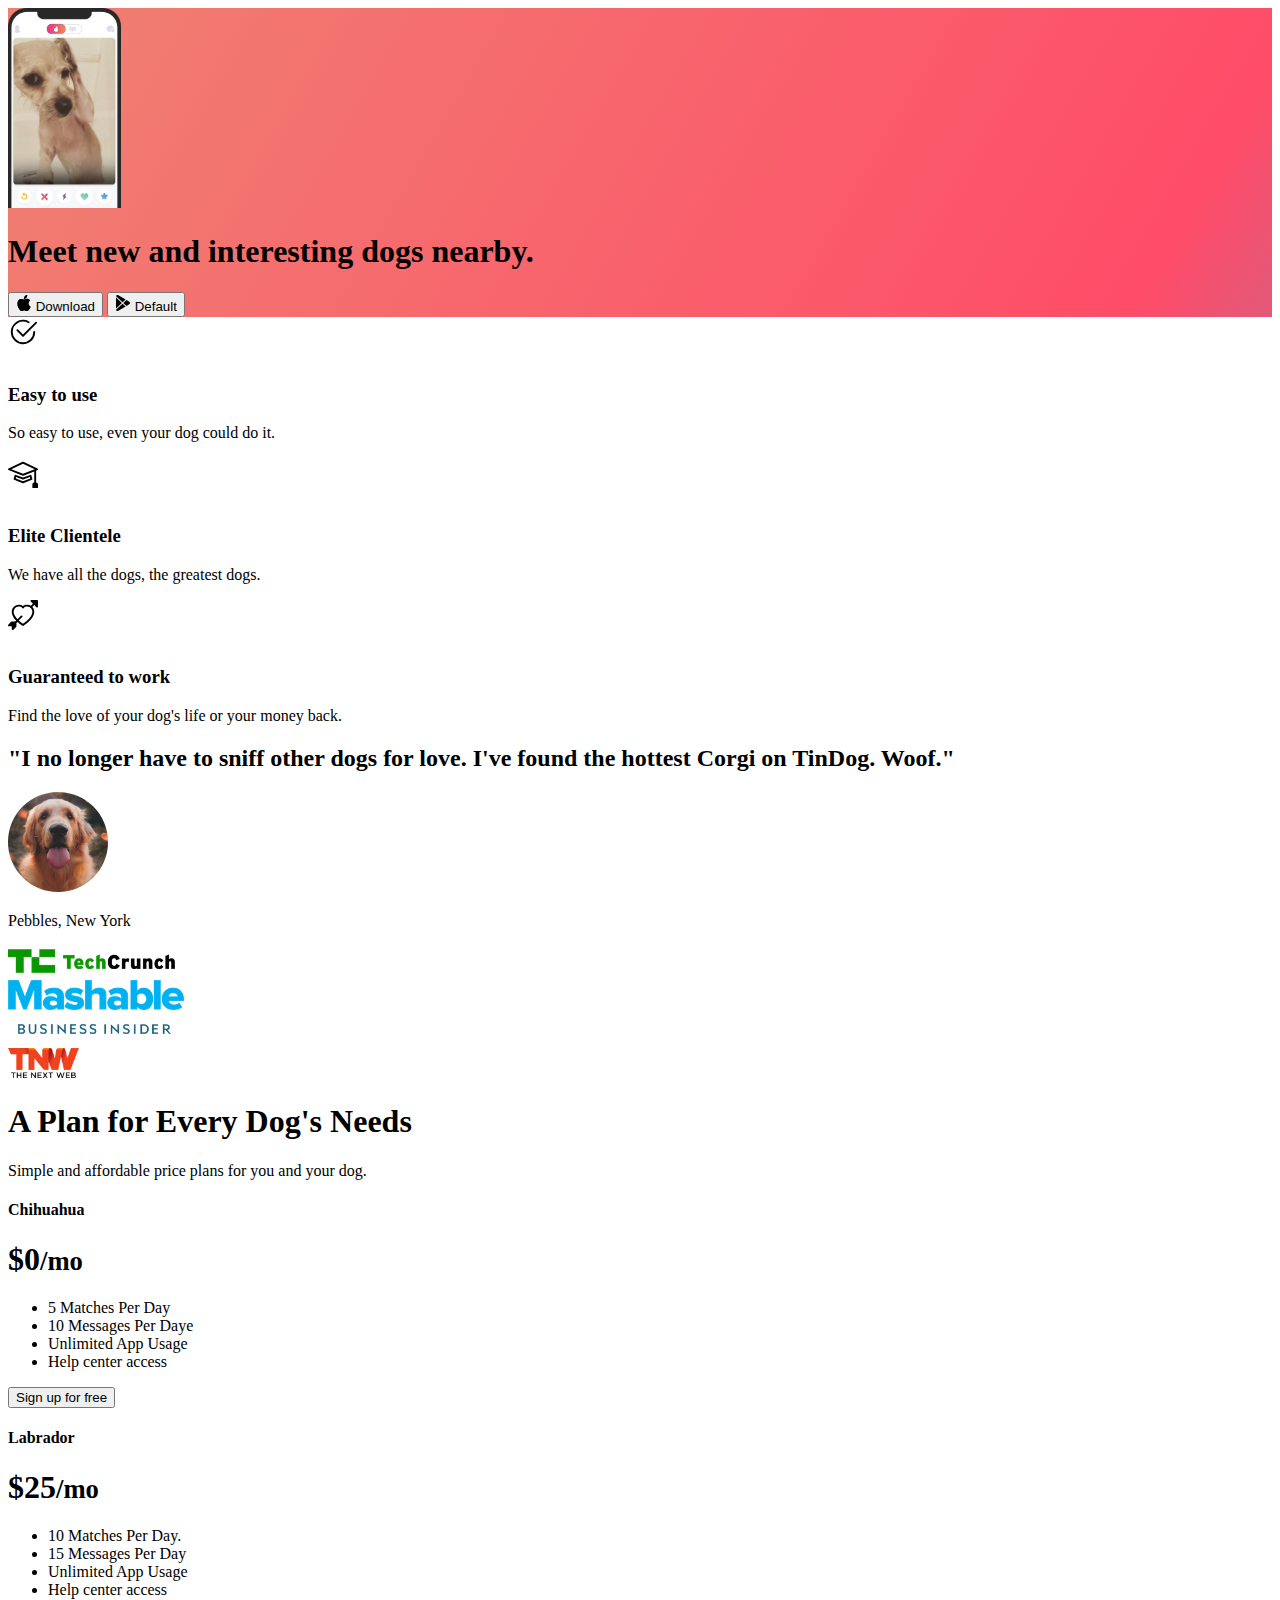
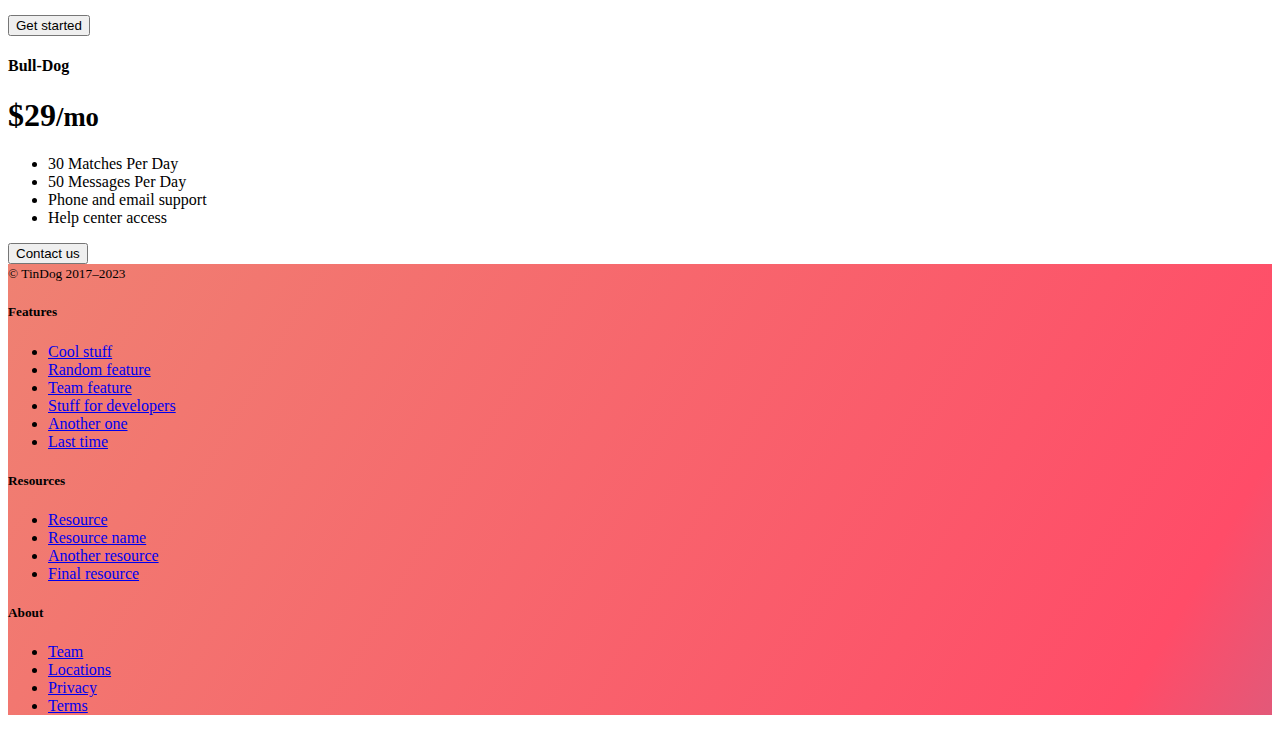
<file: index.html>
<!DOCTYPE html>
<html lang="en">

<head>
  <meta charset="UTF-8">
  <meta name="viewport" content="width=device-width, initial-scale=1.0">
  <title>TinDog</title>
  <link href="https://cdn.jsdelivr.net/npm/bootstrap@5.3.2/dist/css/bootstrap.min.css" rel="stylesheet" integrity="sha384-T3c6CoIi6uLrA9TneNEoa7RxnatzjcDSCmG1MXxSR1GAsXEV/Dwwykc2MPK8M2HN" crossorigin="anonymous">
  <link rel="stylesheet" href="./css/style.css">
</head>

<body>

  <!-- Title -->
  <section id="title" class="gradient-background">

    <div class="container col-xxl-8 px-4 pt-5" >
      <div class="row flex-lg-row-reverse align-items-center g-5 pt-5">
        <div class="col-10 col-sm-8 col-lg-6">
          <img src="./images/iphone.png" class="d-block mx-md-auto img-fluid" alt="Bootstrap Themes"  height="200" loading="lazy">
        </div>
        <div class="col-lg-6">
          <h1 class="display-5 fw-bold text-body-emphasis lh-1 mb-5">Meet new and interesting dogs nearby.</h1>

          <div class="d-grid gap-2 d-md-flex justify-content-md-start mb-3">
            <button type="button" class="btn btn-light btn-lg px-4 me-md-2">
              <svg xmlns="http://www.w3.org/2000/svg" width="16" height="16" fill="currentColor"
                class="bi bi-apple mb-1" viewBox="0 0 16 16">
<path
                  d="M11.182.008C11.148-.03 9.923.023 8.857 1.18c-1.066 1.156-.902 2.482-.878 2.516.024.034 1.52.087 2.475-1.258.955-1.345.762-2.391.728-2.43Zm3.314 11.733c-.048-.096-2.325-1.234-2.113-3.422.212-2.189 1.675-2.789 1.698-2.854.023-.065-.597-.79-1.254-1.157a3.692 3.692 0 0 0-1.563-.434c-.108-.003-.483-.095-1.254.116-.508.139-1.653.589-1.968.607-.316.018-1.256-.522-2.267-.665-.647-.125-1.333.131-1.824.328-.49.196-1.422.754-2.074 2.237-.652 1.482-.311 3.83-.067 4.56.244.729.625 1.924 1.273 2.796.576.984 1.34 1.667 1.659 1.899.319.232 1.219.386 1.843.067.502-.308 1.408-.485 1.766-.472.357.013 1.061.154 1.782.539.571.197 1.111.115 1.652-.105.541-.221 1.324-1.059 2.238-2.758.347-.79.505-1.217.473-1.282Z" />
<path
                  d="M11.182.008C11.148-.03 9.923.023 8.857 1.18c-1.066 1.156-.902 2.482-.878 2.516.024.034 1.52.087 2.475-1.258.955-1.345.762-2.391.728-2.43Zm3.314 11.733c-.048-.096-2.325-1.234-2.113-3.422.212-2.189 1.675-2.789 1.698-2.854.023-.065-.597-.79-1.254-1.157a3.692 3.692 0 0 0-1.563-.434c-.108-.003-.483-.095-1.254.116-.508.139-1.653.589-1.968.607-.316.018-1.256-.522-2.267-.665-.647-.125-1.333.131-1.824.328-.49.196-1.422.754-2.074 2.237-.652 1.482-.311 3.83-.067 4.56.244.729.625 1.924 1.273 2.796.576.984 1.34 1.667 1.659 1.899.319.232 1.219.386 1.843.067.502-.308 1.408-.485 1.766-.472.357.013 1.061.154 1.782.539.571.197 1.111.115 1.652-.105.541-.221 1.324-1.059 2.238-2.758.347-.79.505-1.217.473-1.282Z" />
                  </svg> Download
            </button>
            <button type="button" class="btn btn-outline-ligth btn-lg px-4">
           
              <svg xmlns="http://www.w3.org/2000/svg" width="16" height="16" fill="currentColor"
                class="bi bi-google-play mb-1" viewBox="0 0 16 16">
<path
                  d="M14.222 9.374c1.037-.61 1.037-2.137 0-2.748L11.528 5.04 8.32 8l3.207 2.96 2.694-1.586Zm-3.595 2.116L7.583 8.68 1.03 14.73c.201 1.029 1.36 1.61 2.303 1.055l7.294-4.295ZM1 13.396V2.603L6.846 8 1 13.396ZM1.03 1.27l6.553 6.05 3.044-2.81L3.333.215C2.39-.341 1.231.24 1.03 1.27Z" />
</svg> Default</button>
          </div>
        </div>
      </div>
    </div>

  </section>
  <!-- Features -->

  
  <section id="features">
    <div class="container" >
      
      <div class="row g-4 py-5 row-cols-1 row-cols-lg-3">
        <div class="col d-flex align-items-start">
          <div class="icon-square text-body-emphasis bg-body-secondary d-inline-flex align-items-center justify-content-center fs-4 flex-shrink-0 me-3">
            <svg xmlns="http://www.w3.org/2000/svg" height="30" fill="currentColor" class="bi bi-check2-circle"
            viewBox="0 0 16 16">
  <path
              d="M2.5 8a5.5 5.5 0 0 1 8.25-4.764.5.5 0 0 0 .5-.866A6.5 6.5 0 1 0 14.5 8a.5.5 0 0 0-1 0 5.5 5.5 0 1 1-11 0z" />
  <path
              d="M15.354 3.354a.5.5 0 0 0-.708-.708L8 9.293 5.354 6.646a.5.5 0 1 0-.708.708l3 3a.5.5 0 0 0 .708 0l7-7z" />
  </svg>
          </div>
          <div>
            <h3 class="fs-2 text-body-emphasis">Easy to use</h3>
            <p> 
              So easy to use, even your dog could do it.</p>
  
          </div>
        </div>
        <div class="col d-flex align-items-start">
          <div class="icon-square text-body-emphasis bg-body-secondary d-inline-flex align-items-center justify-content-center fs-4 flex-shrink-0 me-3">
            <svg xmlns="http://www.w3.org/2000/svg" height="30" fill="currentColor" class="bi bi-mortarboard" viewBox="0 0 16 16">
              <path d="M8.211 2.047a.5.5 0 0 0-.422 0l-7.5 3.5a.5.5 0 0 0 .025.917l7.5 3a.5.5 0 0 0 .372 0L14 7.14V13a1 1 0 0 0-1 1v2h3v-2a1 1 0 0 0-1-1V6.739l.686-.275a.5.5 0 0 0 .025-.917l-7.5-3.5ZM8 8.46 1.758 5.965 8 3.052l6.242 2.913L8 8.46Z"/>
              <path d="M4.176 9.032a.5.5 0 0 0-.656.327l-.5 1.7a.5.5 0 0 0 .294.605l4.5 1.8a.5.5 0 0 0 .372 0l4.5-1.8a.5.5 0 0 0 .294-.605l-.5-1.7a.5.5 0 0 0-.656-.327L8 10.466 4.176 9.032Zm-.068 1.873.22-.748 3.496 1.311a.5.5 0 0 0 .352 0l3.496-1.311.22.748L8 12.46l-3.892-1.556Z"/>
              </svg>
          </div>
          <div>
            <h3 class="fs-2 text-body-emphasis">Elite Clientele</h3>
            <p>
              We have all the dogs, the greatest dogs.
             </p>
  
          </div>
        </div>
        <div class="col d-flex align-items-start">
          <div class="icon-square text-body-emphasis bg-body-secondary d-inline-flex align-items-center justify-content-center fs-4 flex-shrink-0 me-3">
            <svg xmlns="http://www.w3.org/2000/svg" height="30" fill="currentColor" class="bi bi-arrow-through-heart"
            viewBox="0 0 16 16">
  <path fill-rule="evenodd"
              d="M2.854 15.854A.5.5 0 0 1 2 15.5V14H.5a.5.5 0 0 1-.354-.854l1.5-1.5A.5.5 0 0 1 2 11.5h1.793l.53-.53c-.771-.802-1.328-1.58-1.704-2.32-.798-1.575-.775-2.996-.213-4.092C3.426 2.565 6.18 1.809 8 3.233c1.25-.98 2.944-.928 4.212-.152L13.292 2 12.147.854A.5.5 0 0 1 12.5 0h3a.5.5 0 0 1 .5.5v3a.5.5 0 0 1-.854.354L14 2.707l-1.006 1.006c.236.248.44.531.6.845.562 1.096.585 2.517-.213 4.092-.793 1.563-2.395 3.288-5.105 5.08L8 13.912l-.276-.182a21.86 21.86 0 0 1-2.685-2.062l-.539.54V14a.5.5 0 0 1-.146.354l-1.5 1.5Zm2.893-4.894A20.419 20.419 0 0 0 8 12.71c2.456-1.666 3.827-3.207 4.489-4.512.679-1.34.607-2.42.215-3.185-.817-1.595-3.087-2.054-4.346-.761L8 4.62l-.358-.368c-1.259-1.293-3.53-.834-4.346.761-.392.766-.464 1.845.215 3.185.323.636.815 1.33 1.519 2.065l1.866-1.867a.5.5 0 1 1 .708.708L5.747 10.96Z" />
  </svg>
          </div>
          <div>
            <h3 class="fs-2 text-body-emphasis">Guaranteed to work</h3>
            <p>Find the love of your dog's life or your money back.</p>
  
          </div>
        </div>
      </div>
    </div>

  </section>
  <!-- Testimonial -->
  <section id="testimonial">
    <div class="container" >
      <div class="my-5">
        <div class="p-5 text-center bg-body-tertiary">
          <div class="container py-4">
            <h2 class="text-body-emphasis">"I no longer have to sniff other dogs for love. I've found the hottest Corgi on
              TinDog. Woof."</h2>
            <img class="profile-img mt-5" src="./images/dog-img.jpg" alt="dog image">
            <p class="col-lg-8 mx-auto lead mt-2">
              Pebbles, New York
            </p>
          </div>

          <div class="container">
            <div class="row">
              <div class="col-lg-3 col-sm-6 mt-3">
                <img src="./images/techcrunch.png" alt="techcrunch" height="30">
              </div>
              <div class="col-lg-3 col-sm-6 mt-3">
                <img src="./images/mashable.png" alt="mashable" height="30">
              </div>
              <div class="col-lg-3 col-sm-6 mt-3">
                <img src="./images/bizinsider.png" alt="bizinsider" height="30">
              </div>
              <div class="col-lg-3 col-sm-6 mt-3">
                <img src="./images/tnw.png" alt="tnw" height="30">
              </div>
            </div>
          </div>
        </div>
      </div>
  </div>

  </section>
  <!-- Pricing -->
  <section id="pricing">

    <div class="container py-5">
    
        <div class="pricing-header p-3 pb-md-4 mx-auto text-center">
          <h1 class="display-4 fw-normal text-body-emphasis">  A Plan for Every Dog's Needs</h1>
          <p class="fs-5 text-body-secondary">Simple and affordable price plans for you and your dog.</p>
        </div>
      </header>
    
      
        <div class="row row-cols-1 row-cols-md-3 mb-3 text-center">
          <div class="col">
            <div class="card mb-4 rounded-3 shadow-sm">
              <div class="card-header py-3">
                <h4 class="my-0 fw-normal"> Chihuahua
                  </h4>
              </div>
              <div class="card-body">
                <h1 class="card-title pricing-card-title">$0<small class="text-body-secondary fw-light">/mo</small></h1>
                <ul class="list-unstyled mt-3 mb-4">
                  <li>5 Matches Per Day </li>
                  <li>10 Messages Per Daye</li>
                  <li> Unlimited App Usage</li>
                  <li>Help center access</li>
                </ul>
                <button type="button" class="w-100 btn btn-lg btn-outline-dark">Sign up for free</button>
              </div>
            </div>
          </div>
          <div class="col">
            <div class="card mb-4 rounded-3 shadow-sm">
              <div class="card-header py-3">
                <h4 class="my-0 fw-normal">Labrador</h4>
              </div>
              <div class="card-body">
                <h1 class="card-title pricing-card-title">$25<small class="text-body-secondary fw-light">/mo</small></h1>
                <ul class="list-unstyled mt-3 mb-4">
                  <li>10 Matches Per Day. </li>
                  <li>15 Messages Per Day</li>
                  <li>Unlimited App Usage</li>
                  <li>Help center access</li>
                </ul>
                <button type="button" class="w-100 btn btn-lg btn-dark">Get started</button>
              </div>
            </div>
          </div>
          <div class="col">
            <div class="card mb-4 rounded-3 shadow-sm border-dark">
              <div class="card-header py-3 text-bg-dark border-dark">
                <h4 class="my-0 fw-normal">Bull-Dog</h4>
              </div>
              <div class="card-body">
                <h1 class="card-title pricing-card-title">$29<small class="text-body-secondary fw-light">/mo</small></h1>
                <ul class="list-unstyled mt-3 mb-4">
                  <li>30 Matches Per Day</li>
                  <li>50 Messages Per Day</li>
                  <li>Phone and email support</li>
                  <li>Help center access</li>
                </ul>
                <button type="button" class="w-100 btn btn-lg btn-dark">Contact us</button>
              </div>
            </div>
          </div>
        </div>
    
        
      
    

    </div>

  </section>
  <!-- Footer -->
  <section id="footer" class="gradient-background">
    <div class="container">
      <footer class="pt-4 my-md-0 pt-md-5 ">
        <div class="row">
          <div class="col-12 col-md">
          
            <small class="d-block mb-3 text-body-secondary">© TinDog 2017–2023</small>
          </div>
          <div class="col-6 col-md">
            <h5>Features</h5>
            <ul class="list-unstyled text-small text-dark">
              <li class="mb-1 text-dark" ><a class="link-body-emphasis text-decoration-none" href="#">Cool stuff</a></li>
              <li class="mb-1 text-dark"><a class="link-body-emphasis text-decoration-none" href="#">Random feature</a></li>
              <li class="mb-1"><a class="link-body-emphasis text-decoration-none" href="#">Team feature</a></li>
              <li class="mb-1"><a class="link-body-emphasis text-decoration-none" href="#">Stuff for developers</a></li>
              <li class="mb-1"><a class="link-body-emphasis text-decoration-none" href="#">Another one</a></li>
              <li class="mb-1"><a class="link-body-emphasis text-decoration-none" href="#">Last time</a></li>
            </ul>
          </div>
          <div class="col-6 col-md">
            <h5>Resources</h5>
            <ul class="list-unstyled text-small">
              <li class="mb-1"><a class="link-body-emphasis text-decoration-none" href="#">Resource</a></li>
              <li class="mb-1"><a class="link-body-emphasis text-decoration-none" href="#">Resource name</a></li>
              <li class="mb-1"><a class="link-body-emphasis text-decoration-none" href="#">Another resource</a></li>
              <li class="mb-1"><a class="link-body-emphasis text-decoration-none" href="#">Final resource</a></li>
            </ul>
          </div>
          <div class="col-6 col-md">
            <h5>About</h5>
            <ul class="list-unstyled text-small">
              <li class="mb-1"><a class="link-body-emphasis text-decoration-none" href="#">Team</a></li>
              <li class="mb-1"><a class="link-body-emphasis text-decoration-none" href="#">Locations</a></li>
              <li class="mb-1"><a class="link-body-emphasis text-decoration-none" href="#">Privacy</a></li>
              <li class="mb-1"><a class="link-body-emphasis text-decoration-none" href="#">Terms</a></li>
            </ul>
          </div>
        </div>
      </footer>
    </div>
  </section>

  <script src="https://cdn.jsdelivr.net/npm/bootstrap@5.3.2/dist/js/bootstrap.bundle.min.js" integrity="sha384-C6RzsynM9kWDrMNeT87bh95OGNyZPhcTNXj1NW7RuBCsyN/o0jlpcV8Qyq46cDfL" crossorigin="anonymous"></script>
</body>

</html>
</file>
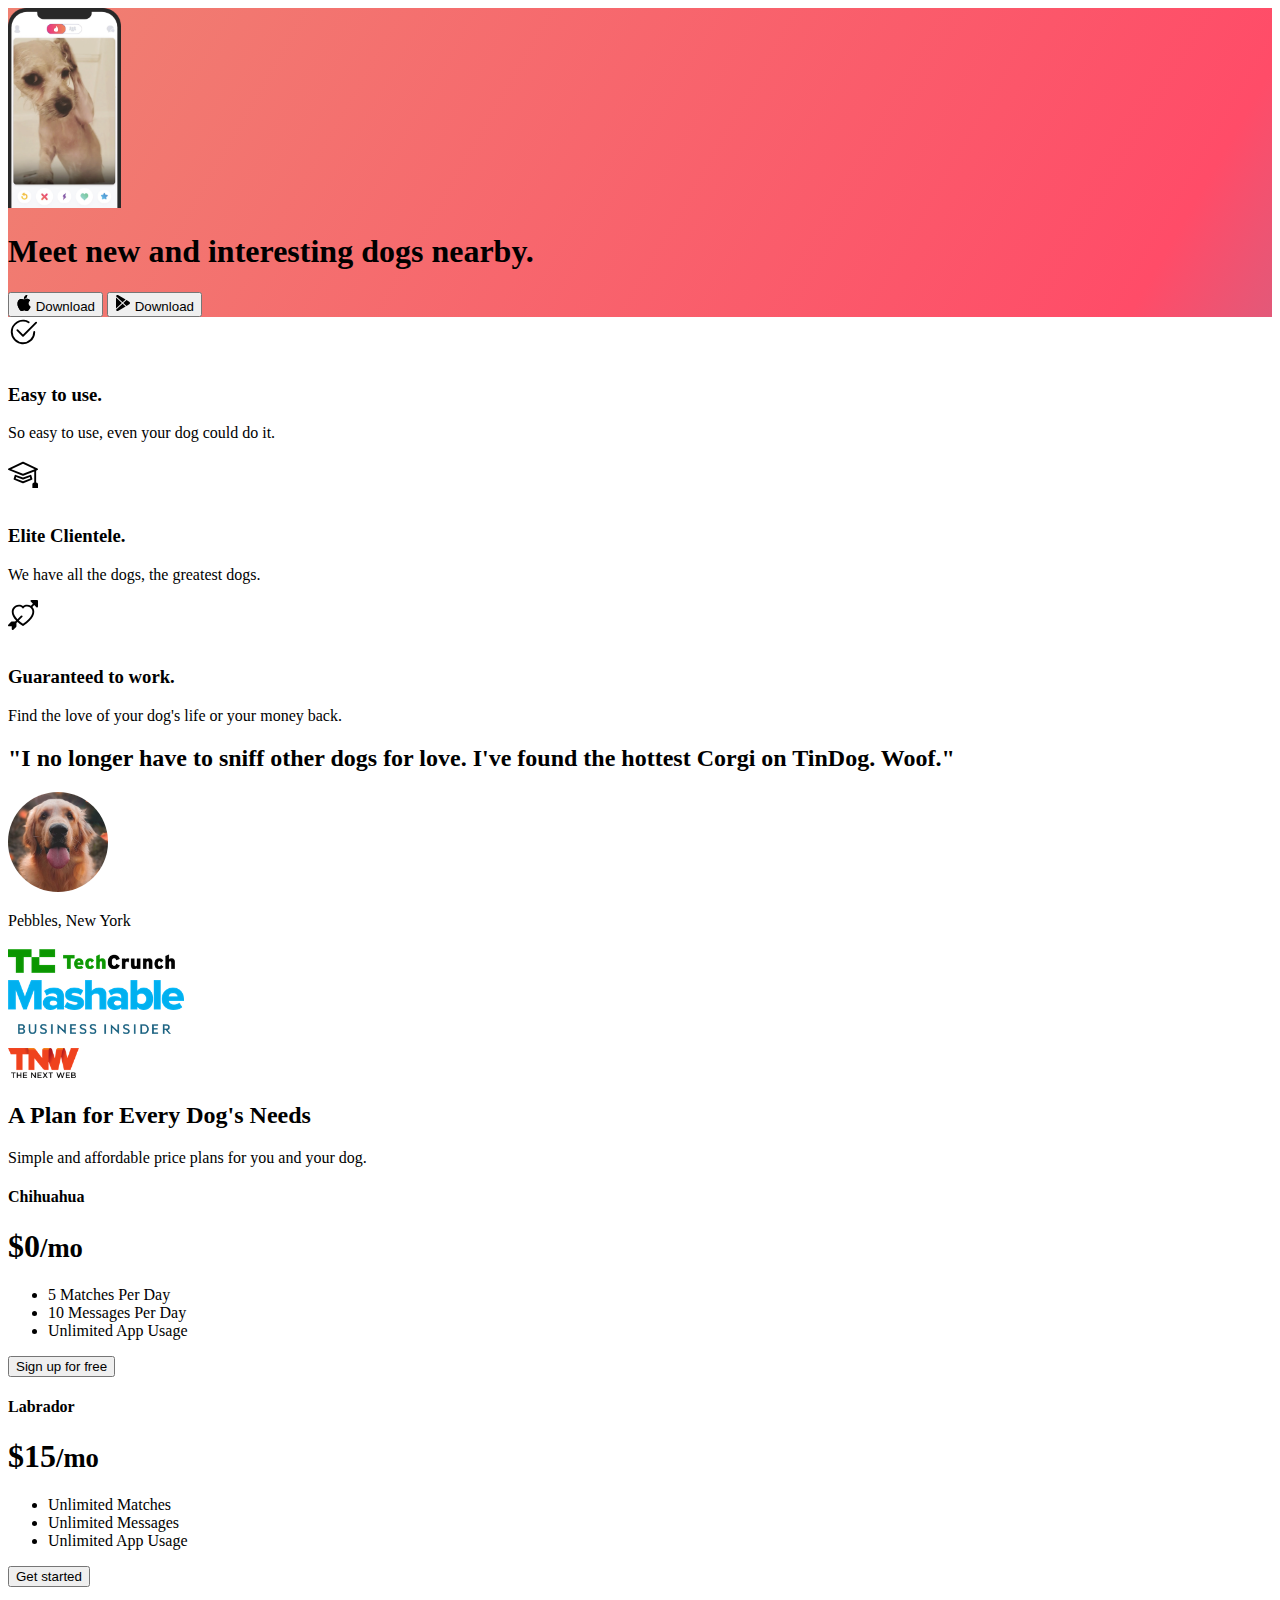
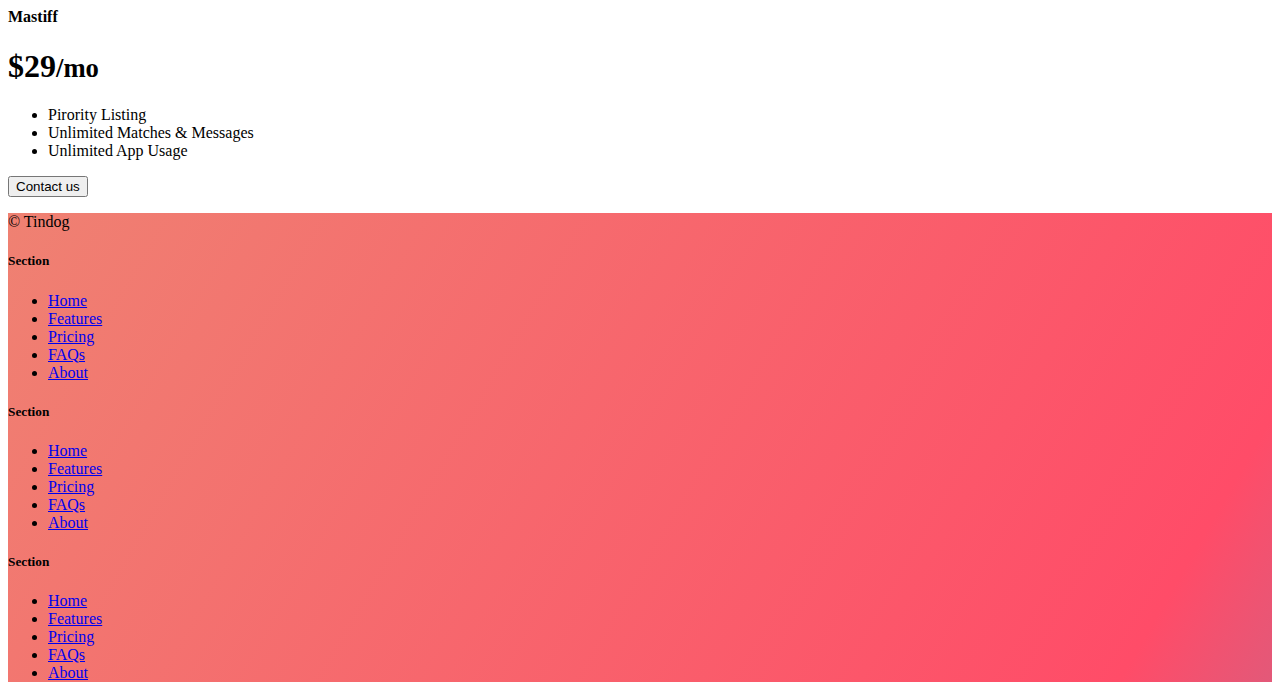
<file: solution.html>
<!DOCTYPE html>
<html lang="en">

<head>
  <meta charset="UTF-8">
  <meta name="viewport" content="width=device-width, initial-scale=1.0">
  <title>TinDog</title>
  <link href="https://cdn.jsdelivr.net/npm/bootstrap@5.3.0-alpha3/dist/css/bootstrap.min.css" rel="stylesheet"
    integrity="sha384-KK94CHFLLe+nY2dmCWGMq91rCGa5gtU4mk92HdvYe+M/SXH301p5ILy+dN9+nJOZ" crossorigin="anonymous">
  <link rel="stylesheet" href="./css/solution.css">
</head>

<body>


  <!-- Title -->
  <section id="title" class="gradient-background">

    <div class="container col-xxl-8 px-4 pt-5">
      <div class="row flex-lg-row-reverse align-items-center g-5 pt-5">
        <div class="col-10 col-sm-8 col-lg-6">
          <img src="./images/iphone.png" class="d-block mx-lg-auto img-fluid" alt="Bootstrap Themes" height="200"
            loading="lazy">
        </div>
        <div class="col-lg-6">
          <h1 class="display-5 fw-bold text-body-emphasis lh-1 mb-3">Meet new and interesting dogs nearby.</h1>

          <div class="d-grid gap-2 d-md-flex justify-content-md-start">
            <button type="button" class="btn btn-light btn-lg px-4 me-md-2"><svg xmlns="http://www.w3.org/2000/svg"
                width="16" height="16" fill="currentColor" class="bi bi-apple mb-1" viewBox="0 0 16 16">
                <path
                  d="M11.182.008C11.148-.03 9.923.023 8.857 1.18c-1.066 1.156-.902 2.482-.878 2.516.024.034 1.52.087 2.475-1.258.955-1.345.762-2.391.728-2.43Zm3.314 11.733c-.048-.096-2.325-1.234-2.113-3.422.212-2.189 1.675-2.789 1.698-2.854.023-.065-.597-.79-1.254-1.157a3.692 3.692 0 0 0-1.563-.434c-.108-.003-.483-.095-1.254.116-.508.139-1.653.589-1.968.607-.316.018-1.256-.522-2.267-.665-.647-.125-1.333.131-1.824.328-.49.196-1.422.754-2.074 2.237-.652 1.482-.311 3.83-.067 4.56.244.729.625 1.924 1.273 2.796.576.984 1.34 1.667 1.659 1.899.319.232 1.219.386 1.843.067.502-.308 1.408-.485 1.766-.472.357.013 1.061.154 1.782.539.571.197 1.111.115 1.652-.105.541-.221 1.324-1.059 2.238-2.758.347-.79.505-1.217.473-1.282Z" />
                <path
                  d="M11.182.008C11.148-.03 9.923.023 8.857 1.18c-1.066 1.156-.902 2.482-.878 2.516.024.034 1.52.087 2.475-1.258.955-1.345.762-2.391.728-2.43Zm3.314 11.733c-.048-.096-2.325-1.234-2.113-3.422.212-2.189 1.675-2.789 1.698-2.854.023-.065-.597-.79-1.254-1.157a3.692 3.692 0 0 0-1.563-.434c-.108-.003-.483-.095-1.254.116-.508.139-1.653.589-1.968.607-.316.018-1.256-.522-2.267-.665-.647-.125-1.333.131-1.824.328-.49.196-1.422.754-2.074 2.237-.652 1.482-.311 3.83-.067 4.56.244.729.625 1.924 1.273 2.796.576.984 1.34 1.667 1.659 1.899.319.232 1.219.386 1.843.067.502-.308 1.408-.485 1.766-.472.357.013 1.061.154 1.782.539.571.197 1.111.115 1.652-.105.541-.221 1.324-1.059 2.238-2.758.347-.79.505-1.217.473-1.282Z" />
              </svg> Download</button>
            <button type="button" class="btn btn-outline-light btn-lg px-4"><svg xmlns="http://www.w3.org/2000/svg"
                width="16" height="16" fill="currentColor" class="bi bi-google-play mb-1" viewBox="0 0 16 16">
                <path
                  d="M14.222 9.374c1.037-.61 1.037-2.137 0-2.748L11.528 5.04 8.32 8l3.207 2.96 2.694-1.586Zm-3.595 2.116L7.583 8.68 1.03 14.73c.201 1.029 1.36 1.61 2.303 1.055l7.294-4.295ZM1 13.396V2.603L6.846 8 1 13.396ZM1.03 1.27l6.553 6.05 3.044-2.81L3.333.215C2.39-.341 1.231.24 1.03 1.27Z" />
              </svg> Download</button>
          </div>
        </div>
      </div>
    </div>
  </section>
  <!-- Features -->
  <section id="features">
    <div class="container mt-5">
      <div class="row g-4 py-5 row-cols-1 row-cols-lg-3">
        <div class="col d-flex align-items-start">
          <div
            class="icon-square text-body-emphasis bg-body-secondary d-inline-flex align-items-center justify-content-center fs-4 flex-shrink-0 me-3">
            <svg xmlns="http://www.w3.org/2000/svg" height="30" fill="currentColor" class="bi bi-check2-circle"
              viewBox="0 0 16 16">
              <path
                d="M2.5 8a5.5 5.5 0 0 1 8.25-4.764.5.5 0 0 0 .5-.866A6.5 6.5 0 1 0 14.5 8a.5.5 0 0 0-1 0 5.5 5.5 0 1 1-11 0z" />
              <path
                d="M15.354 3.354a.5.5 0 0 0-.708-.708L8 9.293 5.354 6.646a.5.5 0 1 0-.708.708l3 3a.5.5 0 0 0 .708 0l7-7z" />
            </svg>
          </div>
          <div>
            <h3 class="fs-2">Easy to use.</h3>
            <p>So easy to use, even your dog could do it.</p>

          </div>
        </div>
        <div class="col d-flex align-items-start">
          <div
            class="icon-square text-body-emphasis bg-body-secondary d-inline-flex align-items-center justify-content-center fs-4 flex-shrink-0 me-3">
            <svg xmlns="http://www.w3.org/2000/svg" height="30" fill="currentColor" class="bi bi-mortarboard"
              viewBox="0 0 16 16">
              <path
                d="M8.211 2.047a.5.5 0 0 0-.422 0l-7.5 3.5a.5.5 0 0 0 .025.917l7.5 3a.5.5 0 0 0 .372 0L14 7.14V13a1 1 0 0 0-1 1v2h3v-2a1 1 0 0 0-1-1V6.739l.686-.275a.5.5 0 0 0 .025-.917l-7.5-3.5ZM8 8.46 1.758 5.965 8 3.052l6.242 2.913L8 8.46Z" />
              <path
                d="M4.176 9.032a.5.5 0 0 0-.656.327l-.5 1.7a.5.5 0 0 0 .294.605l4.5 1.8a.5.5 0 0 0 .372 0l4.5-1.8a.5.5 0 0 0 .294-.605l-.5-1.7a.5.5 0 0 0-.656-.327L8 10.466 4.176 9.032Zm-.068 1.873.22-.748 3.496 1.311a.5.5 0 0 0 .352 0l3.496-1.311.22.748L8 12.46l-3.892-1.556Z" />
            </svg>
          </div>
          <div>
            <h3 class="fs-2">Elite Clientele.</h3>
            <p>We have all the dogs, the greatest dogs.</p>

          </div>
        </div>
        <div class="col d-flex align-items-start">
          <div
            class="icon-square text-body-emphasis bg-body-secondary d-inline-flex align-items-center justify-content-center fs-4 flex-shrink-0 me-3">
            <svg xmlns="http://www.w3.org/2000/svg" height="30" fill="currentColor" class="bi bi-arrow-through-heart"
              viewBox="0 0 16 16">
              <path fill-rule="evenodd"
                d="M2.854 15.854A.5.5 0 0 1 2 15.5V14H.5a.5.5 0 0 1-.354-.854l1.5-1.5A.5.5 0 0 1 2 11.5h1.793l.53-.53c-.771-.802-1.328-1.58-1.704-2.32-.798-1.575-.775-2.996-.213-4.092C3.426 2.565 6.18 1.809 8 3.233c1.25-.98 2.944-.928 4.212-.152L13.292 2 12.147.854A.5.5 0 0 1 12.5 0h3a.5.5 0 0 1 .5.5v3a.5.5 0 0 1-.854.354L14 2.707l-1.006 1.006c.236.248.44.531.6.845.562 1.096.585 2.517-.213 4.092-.793 1.563-2.395 3.288-5.105 5.08L8 13.912l-.276-.182a21.86 21.86 0 0 1-2.685-2.062l-.539.54V14a.5.5 0 0 1-.146.354l-1.5 1.5Zm2.893-4.894A20.419 20.419 0 0 0 8 12.71c2.456-1.666 3.827-3.207 4.489-4.512.679-1.34.607-2.42.215-3.185-.817-1.595-3.087-2.054-4.346-.761L8 4.62l-.358-.368c-1.259-1.293-3.53-.834-4.346.761-.392.766-.464 1.845.215 3.185.323.636.815 1.33 1.519 2.065l1.866-1.867a.5.5 0 1 1 .708.708L5.747 10.96Z" />
            </svg>
          </div>
          <div>
            <h3 class="fs-2">Guaranteed to work.</h3>
            <p>Find the love of your dog's life or your money back.</p>

          </div>
        </div>
      </div>
    </div>
  </section>
  <!-- Testimonial -->
  <section id="testimonial">
    <div class="my-5">
      <div class="p-5 text-center bg-body-tertiary">
        <div class="container py-5">
          <h2 class="text-body-emphasis">"I no longer have to sniff other dogs for love. I've found the hottest Corgi on
            TinDog. Woof."</h2>
          <img class="profile-img mt-5" src="./images/dog-img.jpg" alt="dog image">
          <p class="col-lg-8 mx-auto lead mt-2">
            Pebbles, New York
          </p>
        </div>

        <div class="container">
          <div class="row">
            <div class="col-lg-3 col-sm-12">
              <img src="./images/techcrunch.png" alt="techcrunch" height="30">
            </div>
            <div class="col-lg-3 col-sm-12">
              <img src="./images/mashable.png" alt="mashable" height="30">
            </div>
            <div class="col-lg-3 col-sm-12">
              <img src="./images/bizinsider.png" alt="bizinsider" height="30">
            </div>
            <div class="col-lg-3 col-sm-12">
              <img src="./images/tnw.png" alt="tnw" height="30">
            </div>
          </div>
        </div>
      </div>
    </div>
  </section>
  <!-- Pricing -->
  <section id="pricing">
    <div class="container">
      <div class="pricing-header p-3 pb-md-4 mx-auto text-center">
        <h2 class="display-4 fw-normal">A Plan for Every Dog's Needs</h2>
        <p class="fs-5 text-body-secondary">Simple and affordable price plans for you and your dog.
      </div>
      <div class="row row-cols-1 row-cols-md-3 mb-3 text-center">
        <div class="col">
          <div class="card mb-4 rounded-3 shadow-sm">
            <div class="card-header py-3">
              <h4 class="my-0 fw-normal">Chihuahua</h4>
            </div>
            <div class="card-body">
              <h1 class="card-title pricing-card-title">$0<small class="text-body-secondary fw-light">/mo</small></h1>
              <ul class="list-unstyled mt-3 mb-4">
                <li>5 Matches Per Day</li>
                <li>10 Messages Per Day</li>
                <li>Unlimited App Usage</li>
              </ul>
              <button type="button" class="w-100 btn btn-lg btn-outline-dark">Sign up for free</button>
            </div>
          </div>
        </div>
        <div class="col">
          <div class="card mb-4 rounded-3 shadow-sm">
            <div class="card-header py-3">
              <h4 class="my-0 fw-normal">Labrador</h4>
            </div>
            <div class="card-body">
              <h1 class="card-title pricing-card-title">$15<small class="text-body-secondary fw-light">/mo</small></h1>
              <ul class="list-unstyled mt-3 mb-4">
                <li>Unlimited Matches</li>
                <li>Unlimited Messages</li>
                <li>Unlimited App Usage</li>
              </ul>
              <button type="button" class="w-100 btn btn-lg btn-dark">Get started</button>
            </div>
          </div>
        </div>
        <div class="col">
          <div class="card mb-4 rounded-3 shadow-sm border-dark">
            <div class="card-header py-3 text-bg-dark border-dark">
              <h4 class="my-0 fw-normal">Mastiff</h4>
            </div>
            <div class="card-body">
              <h1 class="card-title pricing-card-title">$29<small class="text-body-secondary fw-light">/mo</small></h1>
              <ul class="list-unstyled mt-3 mb-4">
                <li>Pirority Listing</li>
                <li>Unlimited Matches & Messages</li>
                <li>Unlimited App Usage</li>
              </ul>
              <button type="button" class="w-100 btn btn-lg btn-dark">Contact us</button>
            </div>
          </div>
        </div>
      </div>
    </div>
  </section>
  <!-- Footer -->
  <section id="contact" class="gradient-background">
    <div class="container ">
      <footer class="row row-cols-1 row-cols-sm-2 row-cols-md-5 py-5 mt-5 border-top">
        <div class="col mb-3">

          <p class="text-body-secondary">© Tindog</p>
        </div>

        <div class="col mb-3">

        </div>

        <div class="col mb-3">
          <h5>Section</h5>
          <ul class="nav flex-column">
            <li class="nav-item mb-2"><a href="#" class="nav-link p-0 text-body-secondary">Home</a></li>
            <li class="nav-item mb-2"><a href="#" class="nav-link p-0 text-body-secondary">Features</a></li>
            <li class="nav-item mb-2"><a href="#" class="nav-link p-0 text-body-secondary">Pricing</a></li>
            <li class="nav-item mb-2"><a href="#" class="nav-link p-0 text-body-secondary">FAQs</a></li>
            <li class="nav-item mb-2"><a href="#" class="nav-link p-0 text-body-secondary">About</a></li>
          </ul>
        </div>

        <div class="col mb-3">
          <h5>Section</h5>
          <ul class="nav flex-column">
            <li class="nav-item mb-2"><a href="#" class="nav-link p-0 text-body-secondary">Home</a></li>
            <li class="nav-item mb-2"><a href="#" class="nav-link p-0 text-body-secondary">Features</a></li>
            <li class="nav-item mb-2"><a href="#" class="nav-link p-0 text-body-secondary">Pricing</a></li>
            <li class="nav-item mb-2"><a href="#" class="nav-link p-0 text-body-secondary">FAQs</a></li>
            <li class="nav-item mb-2"><a href="#" class="nav-link p-0 text-body-secondary">About</a></li>
          </ul>
        </div>

        <div class="col mb-3">
          <h5>Section</h5>
          <ul class="nav flex-column">
            <li class="nav-item mb-2"><a href="#" class="nav-link p-0 text-body-secondary">Home</a></li>
            <li class="nav-item mb-2"><a href="#" class="nav-link p-0 text-body-secondary">Features</a></li>
            <li class="nav-item mb-2"><a href="#" class="nav-link p-0 text-body-secondary">Pricing</a></li>
            <li class="nav-item mb-2"><a href="#" class="nav-link p-0 text-body-secondary">FAQs</a></li>
            <li class="nav-item mb-2"><a href="#" class="nav-link p-0 text-body-secondary">About</a></li>
          </ul>
        </div>
      </footer>
    </div>
  </section>
</body>

</html>
</file>
<file: css/style.css>
.gradient-background {
  background: linear-gradient(300deg, #00bfff, #ff4c68, #ef8172);
  background-size: 180% 180%;
  animation: gradient-animation 18s ease infinite;
}

@keyframes gradient-animation {
  0% {
    background-position: 0% 50%;
  }
  50% {
    background-position: 100% 50%;
  }
  100% {
    background-position: 0% 50%;
  }
}

.icon-square {
  width: 3rem;
  height: 3rem;
  border-radius: 0.75rem;
}

.profile-img {
  height: 100px;
  border-radius: 50%;
}
</file>
<file: css/solution.css>
.gradient-background {
  background: linear-gradient(300deg, #00bfff, #ff4c68, #ef8172);
  background-size: 180% 180%;
  animation: gradient-animation 18s ease infinite;
}

@keyframes gradient-animation {
  0% {
    background-position: 0% 50%;
  }
  50% {
    background-position: 100% 50%;
  }
  100% {
    background-position: 0% 50%;
  }
}

.icon-square {
  width: 3rem;
  height: 3rem;
  border-radius: 0.75rem;
}

.profile-img {
  border-radius: 50%;
  height: 100px;
}
</file>
